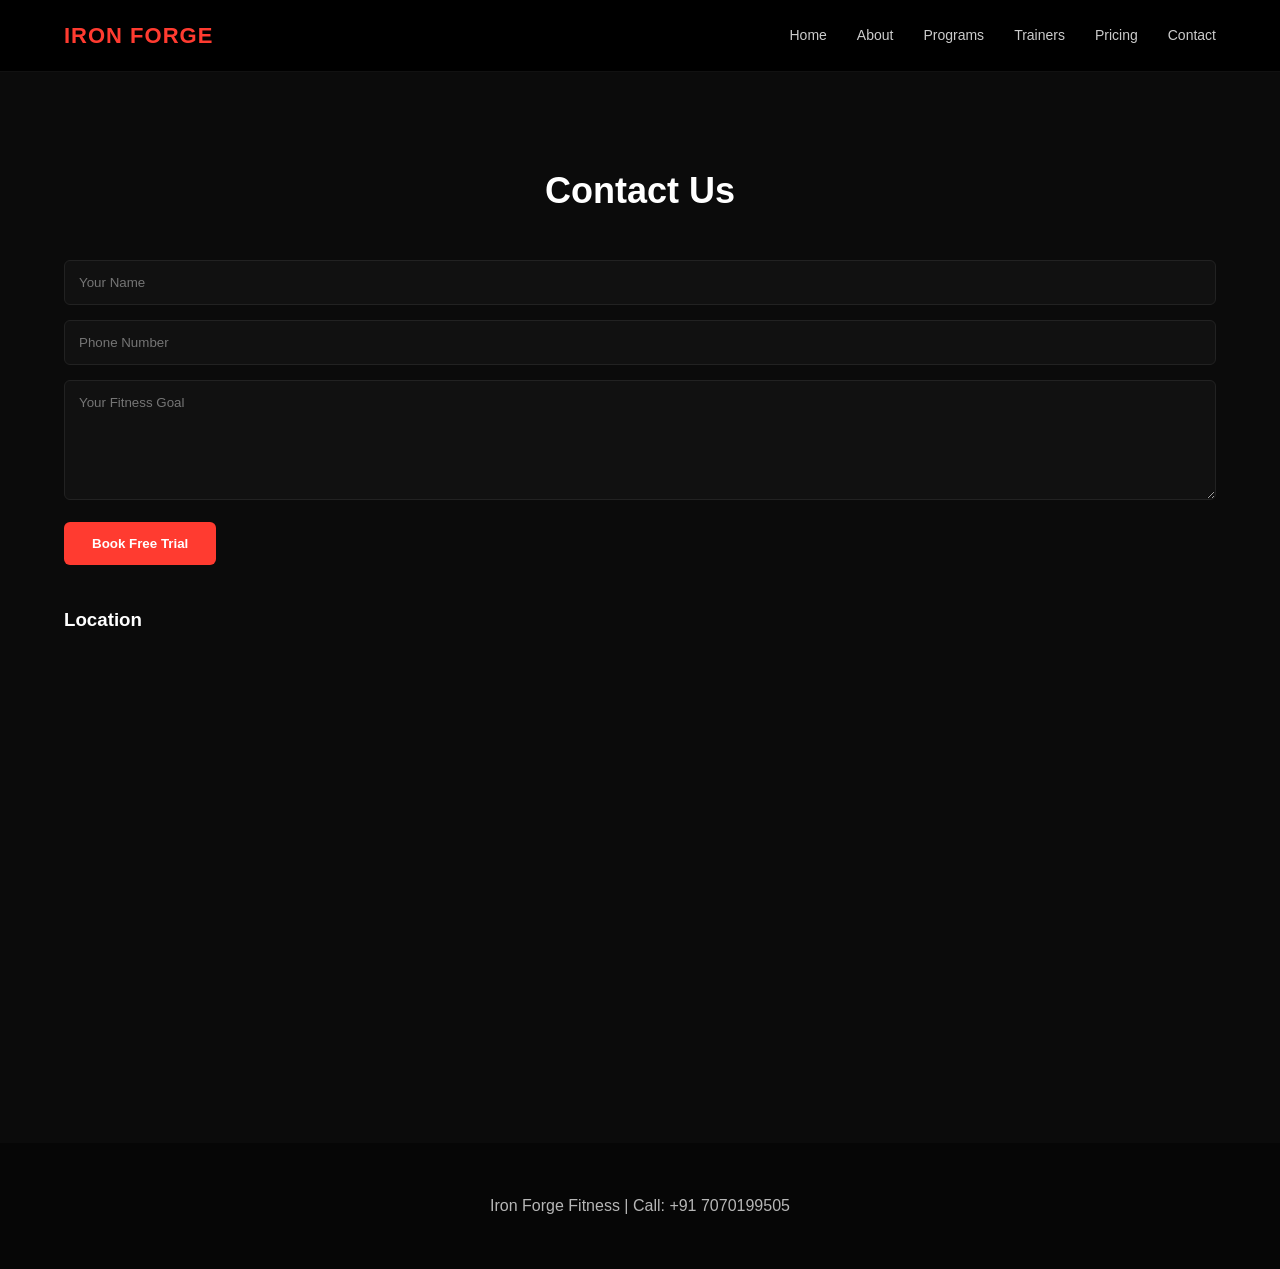
<file: contact.html>
<!DOCTYPE html>
<html>
<head>
<title>Contact</title>
<link rel="stylesheet" href="style.css">
</head>

<body>

<div class="nav">
<div class="container nav-inner">
<div class="logo">IRON FORGE</div>
<div class="nav-links">
<a href="index.html">Home</a>
<a href="about.html">About</a>
<a href="programs.html">Programs</a>
<a href="trainers.html">Trainers</a>
<a href="pricing.html">Pricing</a>
<a href="contact.html">Contact</a>
</div>
</div>
</div>

<section class="section">
<div class="container">

<h2 class="section-title">Contact Us</h2>

<input placeholder="Your Name">
<input placeholder="Phone Number">
<textarea placeholder="Your Fitness Goal"></textarea>

<button class="btn">Book Free Trial</button>

<h3 style="margin-top:40px">Location</h3>

<iframe src="https://maps.google.com/maps?q=Lukhnow&t=&z=13&ie=UTF8&iwloc=&output=embed"></iframe>

</div>
</section>

<div class="footer">
Iron Forge Fitness | Call: +91 7070199505
</div>

</body>
</html>
</file>
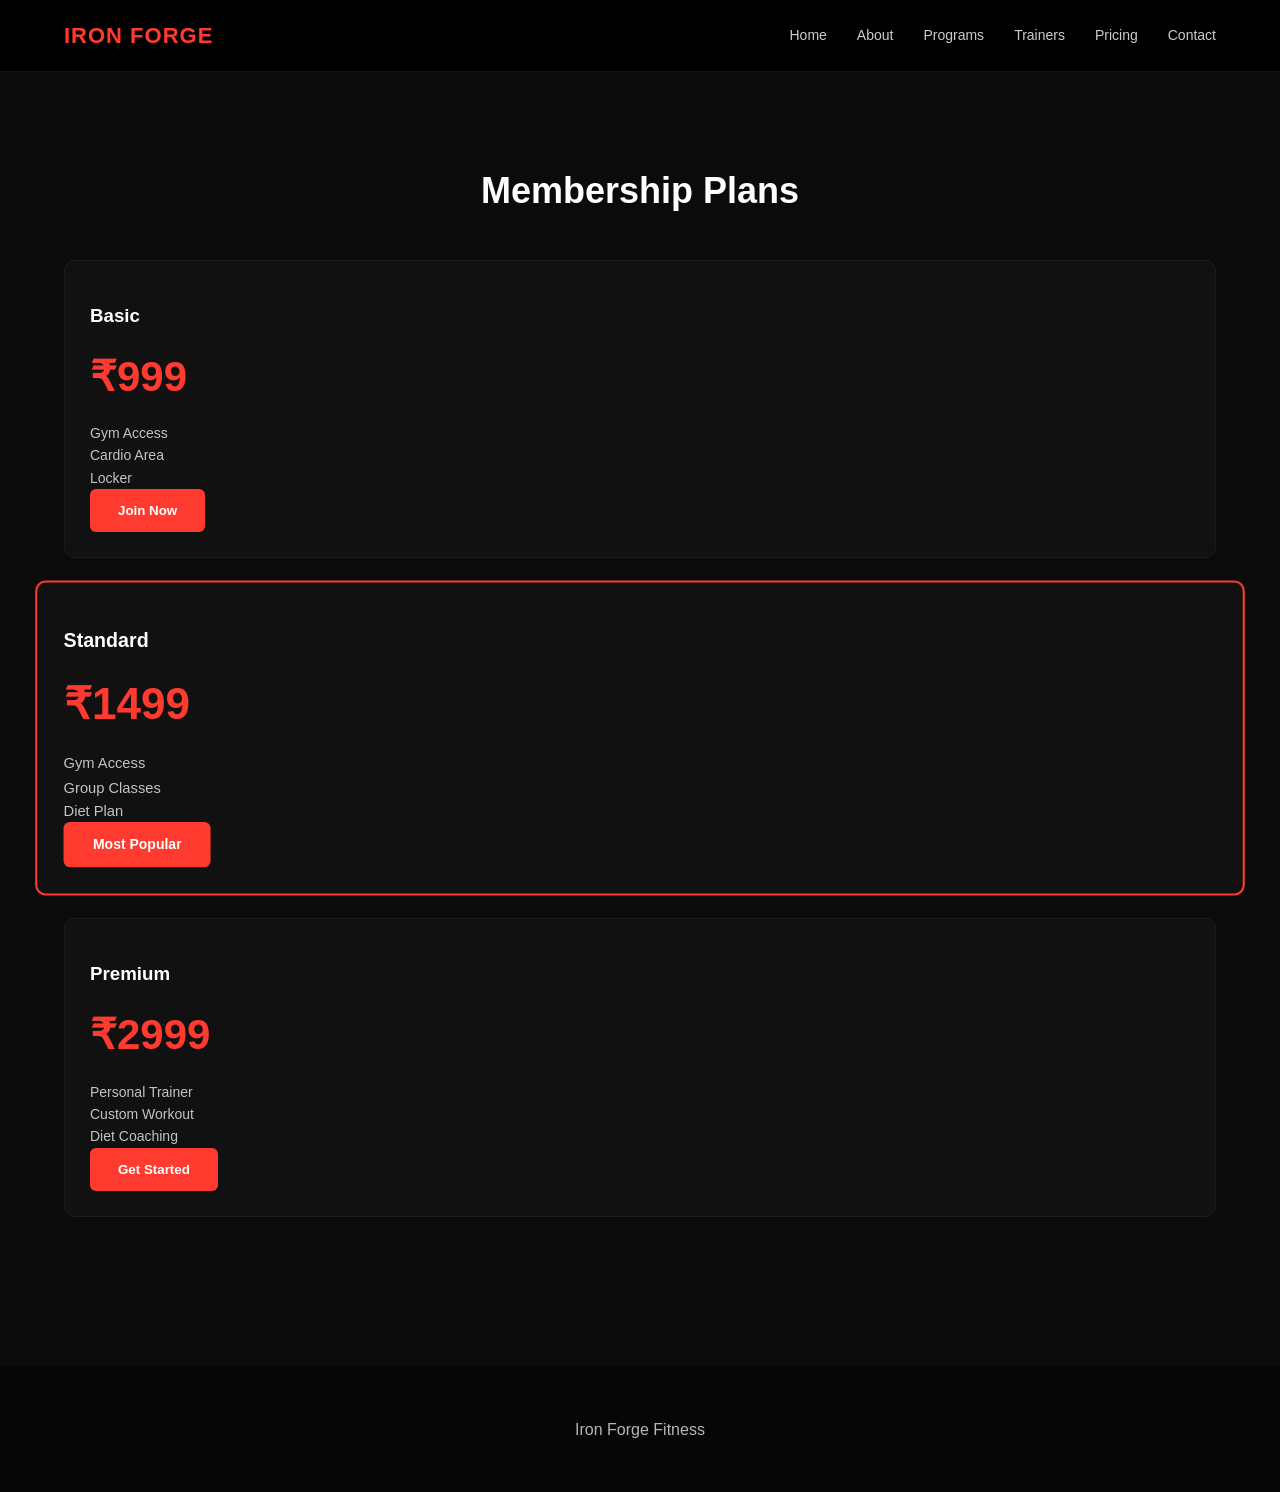
<file: pricing.html>
<!DOCTYPE html>
<html>
<head>
<title>Pricing</title>
<link rel="stylesheet" href="style.css">
</head>

<body>

<div class="nav">
<div class="container nav-inner">
<div class="logo">IRON FORGE</div>
<div class="nav-links">
<a href="index.html">Home</a>
<a href="about.html">About</a>
<a href="programs.html">Programs</a>
<a href="trainers.html">Trainers</a>
<a href="pricing.html">Pricing</a>
<a href="contact.html">Contact</a>
</div>
</div>
</div>

<section class="section">
<div class="container">
<h2 class="section-title">Membership Plans</h2>

<div class="grid">

<div class="card">
<h3>Basic</h3>
<div class="price">₹999</div>
<p>Gym Access</p>
<p>Cardio Area</p>
<p>Locker</p>
<button class="btn">Join Now</button>
</div>

<div class="card highlight">
<h3>Standard</h3>
<div class="price">₹1499</div>
<p>Gym Access</p>
<p>Group Classes</p>
<p>Diet Plan</p>
<button class="btn">Most Popular</button>
</div>

<div class="card">
<h3>Premium</h3>
<div class="price">₹2999</div>
<p>Personal Trainer</p>
<p>Custom Workout</p>
<p>Diet Coaching</p>
<button class="btn">Get Started</button>
</div>

</div>
</div>
</section>

<div class="footer">
Iron Forge Fitness
</div>

</body>
</html>
</file>
<file: style.css>
/* =====================
GLOBAL
===================== */
*{
margin:0;
padding:0;
box-sizing:border-box;
font-family:'Inter',sans-serif;
}

body{
background:#0b0b0b;
color:#ffffff;
line-height:1.6;
}

.container{
width:90%;
max-width:1200px;
margin:auto;
}

img{
width:100%;
border-radius:8px;
display:block;
}

/* =====================
NAVBAR
===================== */
.nav{
position:sticky;
top:0;
background:#000;
padding:18px 0;
z-index:1000;
border-bottom:1px solid #111;
}

.nav-inner{
display:flex;
justify-content:space-between;
align-items:center;
}

.logo{
font-size:22px;
font-weight:800;
color:#ff3b30;
letter-spacing:1px;
}

.nav-links{
display:flex;
gap:30px;
}

.nav-links a{
color:white;
text-decoration:none;
opacity:.8;
font-size:14px;
transition:.3s;
}

.nav-links a:hover{
opacity:1;
color:#ff3b30;
}

/* =====================
HERO
===================== */
.hero{
padding:120px 0;
background:linear-gradient(rgba(0,0,0,.7),rgba(0,0,0,.9)),
url("https://images.unsplash.com/photo-1534438327276-14e5300c3a48?q=80&w=1400") center/cover;
}

.hero h1{
font-size:56px;
font-weight:800;
margin-bottom:15px;
}

.hero p{
opacity:.8;
margin-bottom:25px;
}

/* =====================
SECTIONS
===================== */
.section{
padding:90px 0;
}

.section-title{
font-size:36px;
margin-bottom:40px;
text-align:center;
font-weight:700;
}

/* =====================
GRID
===================== */
.grid{
display:grid;
gap:30px;
}

.grid-2{
grid-template-columns:repeat(auto-fit,minmax(400px,1fr));
}

.grid-3{
grid-template-columns:repeat(auto-fit,minmax(260px,1fr));
}

.grid-4{
grid-template-columns:repeat(auto-fit,minmax(220px,1fr));
}

/* =====================
CARDS
===================== */
.card{
background:#111;
padding:25px;
border-radius:10px;
border:1px solid #1c1c1c;
transition:.3s;
}

.card:hover{
transform:translateY(-6px);
border-color:#ff3b30;
}

.card h3{
margin:15px 0 8px;
}

.card p{
opacity:.75;
font-size:14px;
}

/* =====================
BUTTONS
===================== */
.btn{
background:#ff3b30;
padding:14px 28px;
border:none;
color:white;
border-radius:6px;
cursor:pointer;
font-weight:600;
transition:.3s;
display:inline-block;
text-decoration:none;
}

.btn:hover{
background:#ff2418;
}

.btn-outline{
background:transparent;
border:1px solid #ff3b30;
color:#ff3b30;
}

.btn-outline:hover{
background:#ff3b30;
color:white;
}

/* =====================
PRICING
===================== */
.pricing{
text-align:center;
}

.price{
font-size:42px;
font-weight:800;
margin:12px 0;
color:#ff3b30;
}

.highlight{
border:2px solid #ff3b30;
transform:scale(1.05);
}

/* =====================
TRAINERS
===================== */
.trainer img{
margin-bottom:15px;
}

.trainer h3{
font-size:18px;
}

.trainer span{
opacity:.6;
font-size:13px;
}

/* =====================
GALLERY
===================== */
.gallery img{
transition:.3s;
}

.gallery img:hover{
transform:scale(1.05);
}

/* =====================
CONTACT FORM
===================== */
input,textarea{
width:100%;
padding:14px;
background:#111;
border:1px solid #222;
color:white;
margin-bottom:15px;
border-radius:6px;
}

textarea{
min-height:120px;
resize:vertical;
}

/* =====================
MAP
===================== */
iframe{
width:100%;
height:350px;
border:none;
border-radius:10px;
}

/* =====================
FOOTER
===================== */
.footer{
background:#050505;
padding:50px 0;
text-align:center;
opacity:.7;
margin-top:60px;
}

/* =====================
WHATSAPP FLOAT
===================== */
.whatsapp{
position:fixed;
bottom:20px;
right:20px;
background:#25D366;
color:white;
padding:14px 18px;
border-radius:50px;
font-weight:600;
text-decoration:none;
box-shadow:0 5px 20px rgba(0,0,0,.4);
}

/* =====================
RESPONSIVE
===================== */
@media(max-width:768px){

.hero h1{
font-size:34px;
}

.section{
padding:60px 0;
}

.nav-links{
display:none;
}

.highlight{
transform:none;
}

}
</file>
